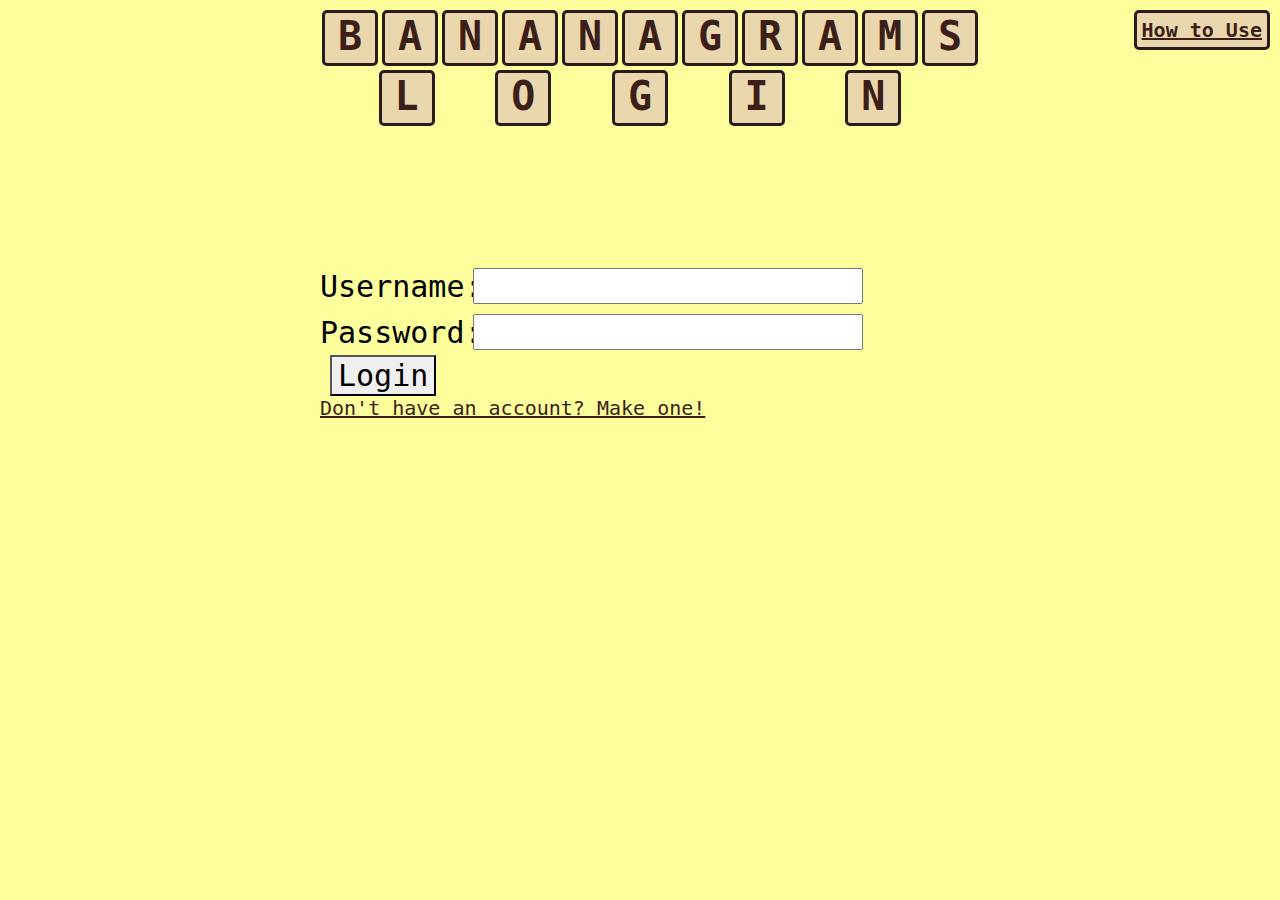
<file: bananagrams/public_html/index.html>
<!-- 
Name: Davin Bush, CeeCee Hill, Jonathan Houge
Course: CSC 337 - Web Programming
Assignment: Final Project - Bananagrams
File: index.html
Date: 11/13/23

This file is the 'index.html' which houses login for the web application, Bananagrams.
The user can input a username & password and send a post request by clicking 'login'.
The user will be then be logged in and redirected (assuming valid credentials).

The javascript logic, including the HTTP requests, is located in 'index.js'.
The logic for the layout specifications are located in 'index.css'.
-->

<!DOCTYPE html>
<html lang="en">

    <head>
        <meta charset="utf-8">
        <title>Bananagrams: Login Page</title>
        <link rel="stylesheet" type="text/css" href="index.css">
        <script src="index.js"></script>
    </head>

    <body>
        <!-- Header -->
        <div id="header">
            <!-- "BANANAGRAMS" -->
            <div class="row">
                <div class="wrap">
                    <div class="bananaTile"><b>B</b></div>
                </div>
                <div class="wrap">
                    <div class="bananaTile"><b>A</b></div>
                </div>
                <div class="wrap">
                    <div class="bananaTile"><b>N</b></div>
                </div>
                <div class="wrap">
                    <div class="bananaTile"><b>A</b></div>
                </div>
                <div class="wrap">
                    <div class="bananaTile"><b>N</b></div>
                </div>
                <div class="wrap">
                    <div class="bananaTile"><b>A</b></div>
                </div>
                <div class="wrap">
                    <div class="bananaTile"><b>G</b></div>
                </div>
                <div class="wrap">
                    <div class="bananaTile"><b>R</b></div>
                </div>
                <div class="wrap">
                    <div class="bananaTile"><b>A</b></div>
                </div>
                <div class="wrap">
                    <div class="bananaTile"><b>M</b></div>
                </div>
                <div class="wrap">
                    <div class="bananaTile"><b>S</b></div>
                </div>
            </div>
            <!-- "LOGIN" -->
            <div class="row">
                <div class="wrap">
                    <div class="bananaTile"><b>L</b></div>
                </div>
                <div class="wrap">
                    <div class="bananaTile"><b>O</b></div>
                </div>
                <div class="wrap">
                    <div class="bananaTile"><b>G</b></div>
                </div>
                <div class="wrap">
                    <div class="bananaTile"><b>I</b></div>
                </div>
                <div class="wrap">
                    <div class="bananaTile"><b>N</b></div>
                </div>
            </div>
        </div>

        <!-- Login User -->
        <div id="login">
            <div>
                <label for="username">Username:</label>
                <input id="username" name="username" type="text">
            </div>
            <div>
                <label for="password">Password:</label>
                <input id="password" name="password" type="password">
                <button onclick="loginUser()">Login</button>
            </div>
            <div id="problem">
                <p>Issue logging in with that info.</p>
            </div>
            <div>
                <a href="create.html">Don't have an account? Make one!</a>
            </div>
        </div>

        <!-- How To Button -->
        <div id="howToButton">
            <a href="./how-to.html">How to Use</a>
        </div>
    </body>

</html>
</file>
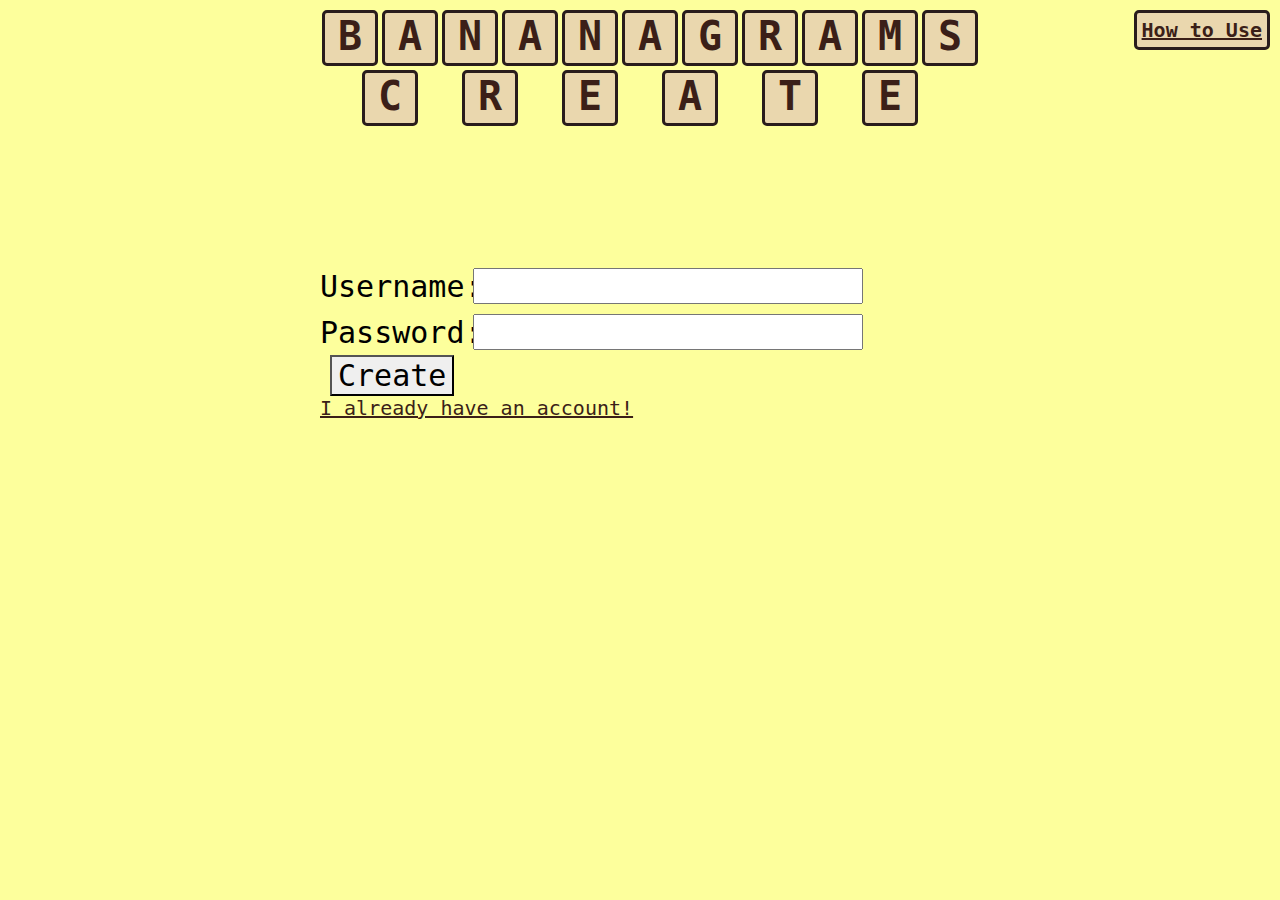
<file: bananagrams/public_html/create.html>
<!-- 
Name: Davin Bush, CeeCee Hill, Jonathan Houge
Course: CSC 337 - Web Programming
Assignment: Final Project - Bananagrams
File: create.html
Date: 11/13/23

This file is the 'create.html' which houses account creation for the web application, Bananagrams.
The user can input a username & password and send a post request by clicking 'create'.
The user will be then be created, alerted, and redirected to login (assuming successful creation).

The javascript logic, including the HTTP requests, is located in 'index.js'.
The logic for the layout specifications are located in 'index.css'.
-->

<!DOCTYPE html>
<html lang="en">

    <head>
        <meta charset="utf-8">
        <title>Bananagrams: Create Account</title>
        <link rel="stylesheet" type="text/css" href="index.css">
        <script src="index.js"></script>
    </head>

    <body>
        <!-- Header -->
        <div id="header">
            <!-- "BANANAGRAMS" -->
            <div class="row">
                <div class="wrap">
                    <div class="bananaTile"><b>B</b></div>
                </div>
                <div class="wrap">
                    <div class="bananaTile"><b>A</b></div>
                </div>
                <div class="wrap">
                    <div class="bananaTile"><b>N</b></div>
                </div>
                <div class="wrap">
                    <div class="bananaTile"><b>A</b></div>
                </div>
                <div class="wrap">
                    <div class="bananaTile"><b>N</b></div>
                </div>
                <div class="wrap">
                    <div class="bananaTile"><b>A</b></div>
                </div>
                <div class="wrap">
                    <div class="bananaTile"><b>G</b></div>
                </div>
                <div class="wrap">
                    <div class="bananaTile"><b>R</b></div>
                </div>
                <div class="wrap">
                    <div class="bananaTile"><b>A</b></div>
                </div>
                <div class="wrap">
                    <div class="bananaTile"><b>M</b></div>
                </div>
                <div class="wrap">
                    <div class="bananaTile"><b>S</b></div>
                </div>
            </div>
            <!-- "CREATE" -->
            <div class="row">
                <div class="wrap">
                    <div class="bananaTile"><b>C</b></div>
                </div>
                <div class="wrap">
                    <div class="bananaTile"><b>R</b></div>
                </div>
                <div class="wrap">
                    <div class="bananaTile"><b>E</b></div>
                </div>
                <div class="wrap">
                    <div class="bananaTile"><b>A</b></div>
                </div>
                <div class="wrap">
                    <div class="bananaTile"><b>T</b></div>
                </div>
                <div class="wrap">
                    <div class="bananaTile"><b>E</b></div>
                </div>
            </div>
        </div>

        <!-- Create User -->
        <div id="create">
            <div>
                <label for="username">Username:</label>
                <input id="username" name="username" type="text">
            </div>
            <div>
                <label for="password">Password:</label>
                <input id="password" name="password" type="password">
                <button onclick="createUser()">Create</button>
            </div>
            <div>
                <a href="index.html">I already have an account!</a>
            </div>
        </div>

        <!-- How To Button -->
        <div id="howToButton">
            <a href="./how-to.html">How to Use</a>
        </div>
    </body>

</html>
</file>
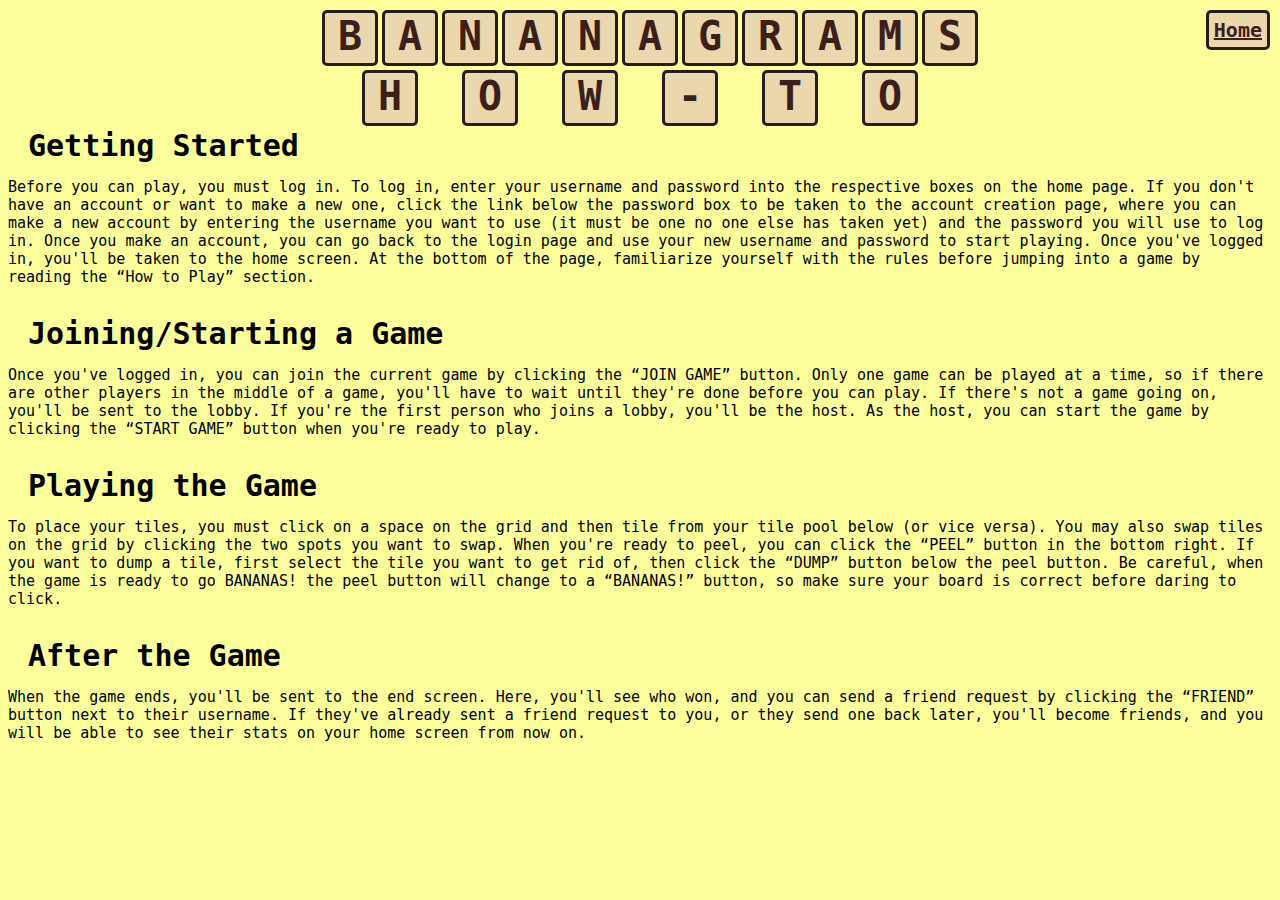
<file: bananagrams/public_html/how-to.html>
<!-- 
Name: Davin Bush, CeeCee Hill, Jonathan Houge
Course: CSC 337 - Web Programming
Assignment: Final Project - Bananagrams
File: how-to.html
Date: 11/13/23

This file is the 'how-to.html' which houses 'How-To App' page for the web application,
Bananagrams. It details how to utilize the application for first time users.

The logic for the layout specifications are located in 'index.css'.
There is no javascript logic for this page.
-->

<!DOCTYPE html>
<html lang="en">

    <head>
        <meta charset="utf-8">
        <title>Bananagrams: How To</title>
        <link rel="stylesheet" type="text/css" href="index.css">
    </head>

    <body>
        <!-- Header -->
        <div id="header">
            <!-- "BANANAGRAMS" -->
            <div class="row">
                <div class="wrap">
                    <div class="bananaTile"><b>B</b></div>
                </div>
                <div class="wrap">
                    <div class="bananaTile"><b>A</b></div>
                </div>
                <div class="wrap">
                    <div class="bananaTile"><b>N</b></div>
                </div>
                <div class="wrap">
                    <div class="bananaTile"><b>A</b></div>
                </div>
                <div class="wrap">
                    <div class="bananaTile"><b>N</b></div>
                </div>
                <div class="wrap">
                    <div class="bananaTile"><b>A</b></div>
                </div>
                <div class="wrap">
                    <div class="bananaTile"><b>G</b></div>
                </div>
                <div class="wrap">
                    <div class="bananaTile"><b>R</b></div>
                </div>
                <div class="wrap">
                    <div class="bananaTile"><b>A</b></div>
                </div>
                <div class="wrap">
                    <div class="bananaTile"><b>M</b></div>
                </div>
                <div class="wrap">
                    <div class="bananaTile"><b>S</b></div>
                </div>
            </div>
            <!-- "HOW-TO" -->
            <div class="row">
                <div class="wrap">
                    <div class="bananaTile"><b>H</b></div>
                </div>
                <div class="wrap">
                    <div class="bananaTile"><b>O</b></div>
                </div>
                <div class="wrap">
                    <div class="bananaTile"><b>W</b></div>
                </div>
                <div class="wrap">
                    <div class="bananaTile"><b>-</b></div>
                </div>
                <div class="wrap">
                    <div class="bananaTile"><b>T</b></div>
                </div>
                <div class="wrap">
                    <div class="bananaTile"><b>O</b></div>
                </div>
            </div>
        </div>

        <div id="instructions">
            <div class="section">
                Getting Started
            </div>
            <div class="text">
                Before you can play, you must log in. To log in, enter your username and
                password into the respective boxes on the home page. If you don't have an
                account or want to make a new one, click the link below the password box
                to be taken to the account creation page, where you can make a new account
                by entering the username you want to use (it must be one no one else has
                taken yet) and the password you will use to log in. Once you make an
                account, you can go back to the login page and use your new username and
                password to start playing. Once you've logged in, you'll be taken to the
                home screen. At the bottom of the page, familiarize yourself with the
                rules before jumping into a game by reading the “How to Play” section.
            </div>
            <div class="section">
                Joining/Starting a Game
            </div>
            <div class="text">
                Once you've logged in, you can join the current game by clicking the “JOIN
                GAME” button. Only one game can be played at a time, so if there are other
                players in the middle of a game, you'll have to wait until they're done
                before you can play. If there's not a game going on, you'll be sent to the
                lobby. If you're the first person who joins a lobby, you'll be the host.
                As the host, you can start the game by clicking the “START GAME” button
                when you're ready to play.
            </div>
            <div class="section">
                Playing the Game
            </div>
            <div class="text">
                To place your tiles, you must click on a space on the grid and then tile
                from your tile pool below (or vice versa). You may also swap tiles on the
                grid by clicking the two spots you want to swap. When you're ready to
                peel, you can click the “PEEL” button in the bottom right. If you want to
                dump a tile, first select the tile you want to get rid of, then click the
                “DUMP” button below the peel button. Be careful, when the game is ready to
                go BANANAS! the peel button will change to a “BANANAS!” button, so make
                sure your board is correct before daring to click.
            </div>
            <div class="section">
                After the Game
            </div>
            <div class="text">
                When the game ends, you'll be sent to the end screen. Here, you'll see who
                won, and you can send a friend request by clicking the “FRIEND” button
                next to their username. If they've already sent a friend request to you,
                or they send one back later, you'll become friends, and you will be able
                to see their stats on your home screen from now on.
            </div>
        </div>


        <!-- Home Button -->
        <div id="howToButton">
            <a href="./index.html">Home</a>
        </div>
    </body>

</html>
</file>
<file: bananagrams/public_html/index.css>
/* 
Name: Davin Bush, CeeCee Hill, Jonathan Houge
Course: CSC 337 - Web Programming
Assignment: Final Project - Bananagrams
File: index.css
Date: 11/13/23

This file is the 'index.css' for the 'Bananagrams' web application.
It gives 'index.html', 'create.html', and 'how-to.html' the required styling to
give the client a pleasant interface to interact with for dealing with account creation and login,
including font-size, element locations, the 'bananagram' themed headers, etc.

There are some absolute pixel sizes ('px' instead of 'vw' or 'vh')
to ensure spacing between labels and inputs.
*/

body {
  background-color: rgb(253, 255, 156);
  color: black;
  overflow-y: scroll;
  font-family: monospace;
}

/* Bananagrams tile style headers */
#header {
  width: 50vw;
  margin: auto;
}

.bananaTile {
  margin: 2px;
  text-align: center;
  font-size: 40px;
  background-color: rgb(234, 215, 174);
  border: 3px solid rgb(41, 28, 28);
  border-radius: 5px;
  color: rgb(59, 31, 24);
  height: 50px;
  width: 50px;
}

.row {
  display: flex;
  flex-direction: row;
  justify-content: space-evenly;
  align-items: center;
}

/* Login / Create styling */
#login,
#create {
  padding-top: 15vh;
  width: 50vw;
  margin: auto;
}

a {
  font-size: 20px;
}

label,
button,
p {
  font-size: 30px;
  font-family: monospace;
  color: black;
  border-radius: 0;
}

label {
  width: 80px;
  display: inline-block;
  text-align: left;
  margin-right: 60px;
}

button {
  margin-left: 10px;
  display: inline-block;
}

p {
  margin-top: 5px;
  color: red;
}

input {
  margin: 5px;
  height: 30px;
  font-family: monospace;
  font-size: 30px;
}

#problem {
  display: none;
  color: red;
}

/* How To 'Button' / Page */
#howToButton {
  position: fixed;
  top: 10px;
  right: 10px;
  background-color: rgb(234, 215, 174);
  border: 3px solid rgb(41, 28, 28);
  border-radius: 5px;
  padding: 5px;
  font-weight: bold;
}

a:link,
a:visited {
  color: rgb(59, 31, 24);
}

.section {
  font-weight: bold;
  font-size: 30px;
  margin-left: 20px;
  margin-bottom: 15px;
}

.text {
  font-size: 15px;
  margin-bottom: 30px;
}
</file>
